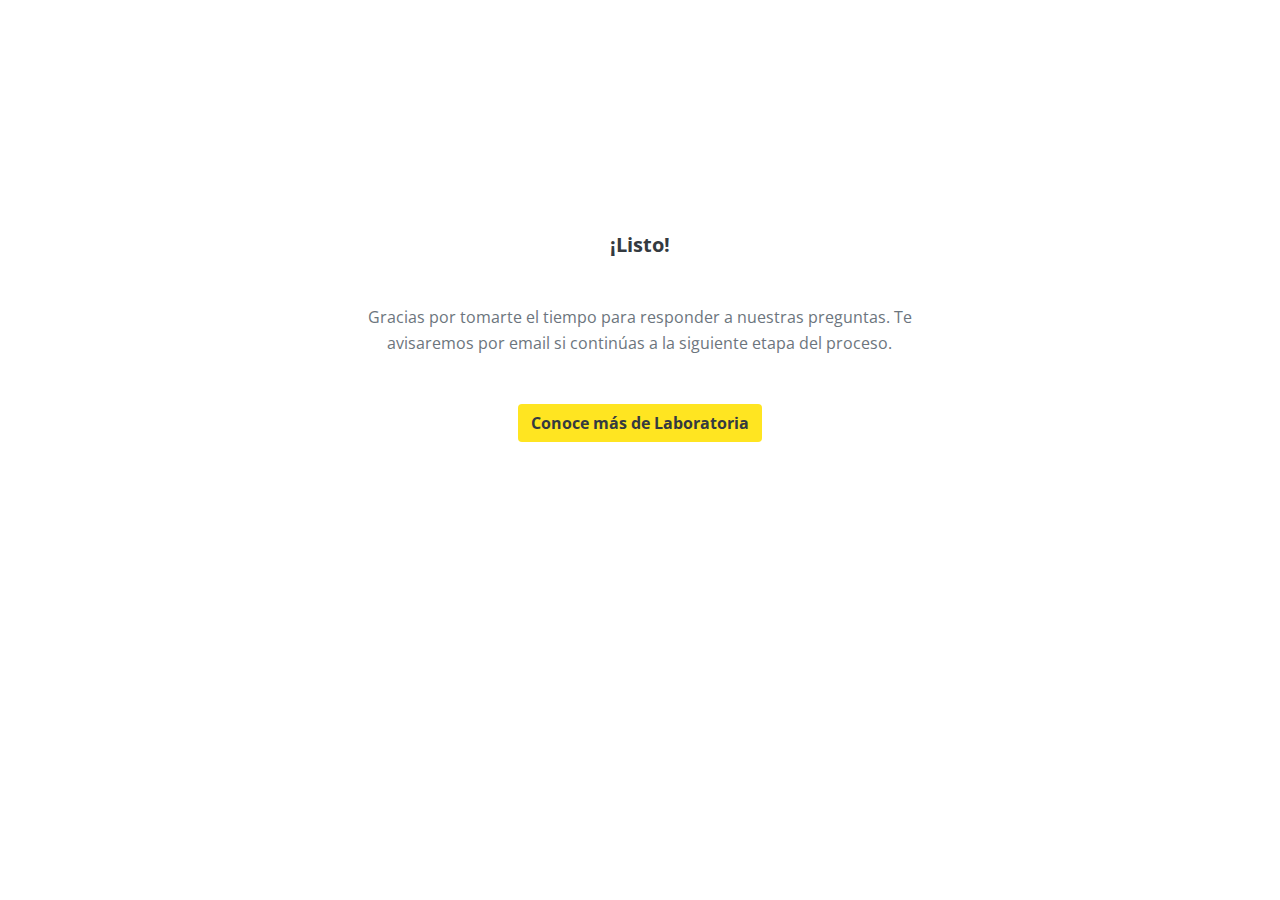
<file: views/finish.html>
<!DOCTYPE html>
<html lang="en">

<head>
  <meta charset="UTF-8">
  <meta name="viewport" content="width=device-width, initial-scale=1, maximum-scale=1">
  <meta http-equiv="X-UA-Compatible" content="ie=edge">
  <title>Finish</title>
  <link href="https://use.fontawesome.com/releases/v5.0.6/css/all.css" rel="stylesheet">
  <link href="https://fonts.googleapis.com/css?family=Bitter|Open+Sans:400,800" rel="stylesheet">
  <link rel="stylesheet" href="https://maxcdn.bootstrapcdn.com/bootstrap/4.0.0/css/bootstrap.min.css" integrity="sha384-Gn5384xqQ1aoWXA+058RXPxPg6fy4IWvTNh0E263XmFcJlSAwiGgFAW/dAiS6JXm"
    crossorigin="anonymous">
  <link rel="stylesheet" href="../css/main.css">
</head>

<body>
  <main class="container d-flex align-items-center justify-content-center vh-75">
    <div class="row">
      <div class="col-sm-8 offset-sm-2">
        <h5 class="text-center text-dark font-weight-bold">¡Listo!</h5>
        <p class="text-center text-secondary my-5 line-height">Gracias por tomarte el tiempo para responder a nuestras preguntas. Te avisaremos por email si continúas a la siguiente
          etapa del proceso.</p>
        <div class="d-flex justify-content-center mt-5">
          <a class="btn bg-yellow text-dark font-weight-bold" href="http://www.laboratoria.la/" role="button">Conoce más de Laboratoria</a>
        </div>
      </div>
    </div>
  </main>

  <script src="https://code.jquery.com/jquery-3.2.1.slim.min.js" integrity="sha384-KJ3o2DKtIkvYIK3UENzmM7KCkRr/rE9/Qpg6aAZGJwFDMVNA/GpGFF93hXpG5KkN"
    crossorigin="anonymous"></script>
  <script src="https://cdnjs.cloudflare.com/ajax/libs/popper.js/1.12.9/umd/popper.min.js" integrity="sha384-ApNbgh9B+Y1QKtv3Rn7W3mgPxhU9K/ScQsAP7hUibX39j7fakFPskvXusvfa0b4Q"
    crossorigin="anonymous"></script>
  <script src="https://maxcdn.bootstrapcdn.com/bootstrap/4.0.0/js/bootstrap.min.js" integrity="sha384-JZR6Spejh4U02d8jOt6vLEHfe/JQGiRRSQQxSfFWpi1MquVdAyjUar5+76PVCmYl"
    crossorigin="anonymous"></script>
</body>

</html>
</file>
<file: css/main.css>
body {
  font-family: 'Open Sans', sans-serif;
}

header {
  font-family: 'Bitter', serif;
}

.flex {
  display: flex;
  justify-content: center;
  align-items: center;
}

.container {
  background-color: #fff;
}

.hero {
  background-image: url('../assets/images/fondo-principal.png');
  background-repeat: no-repeat;
  background-position: center;
  background-size: cover;
}

.text-black {
  color: #000000;
}

.bg-yellow {
  background-color: #FFE521;
}

.bg-magenta {
  background-color: #FF009E;
}

.bg-green {
  background-color: #56F89A;
}

.btn-outline-magenta {
  color: #FF009E;
  background-color: transparent;
  background-image: none;
  border-color: #FF009E;
}

.btn-outline-magenta:hover {
  color: #fff;
  background-color: #FF009E;
  border-color: #FF009E;
}

.vh-100 {
  height: 100vh;
}

.vh-15 {
  height: 15vh;
}

.vh-75 {
  height: 75vh;
}

.line-height {
  line-height: 1.6;
}

.hr-small {
  border: none;
  border-top: 0.2rem solid #FFE521;
  /* border-top: 0.2rem solid #FF009E; */
  width: 4rem;
}

.progress-bar-container {
  margin: 2em 0 1em;
  width: 100%;
}

.progress-counter-container{
  font-size: 0.8em;
  float: right;
}

.user-progress-bar {
  width: 0%;
}

.counter-span {
  margin-right: 0.5em;
}

.uploadcare--widget__button_type_open, .uploadcare--widget__button_type_open:hover, .uploadcare--widget__button_type_open:active, .uploadcare--widget__button_type_open:focus {
  background-color: #FFE521;
  color: #343a40!important;
  font-weight: bold;
  border-radius: 4px;
}

.uploadcare--panel__footer, .uploadcare--preview__back, .uploadcare--camera__button_type_capture, .uploadcare--file__remove, .uploadcare--camera__button_type_cancel-record {
  display: none;
}

.uploadcare--file__progressbar {
  margin-right: 2em;
}

.uploadcare--widget_status_loaded {
  display: none;
}

.uploadcare--dialog__container {
  align-items: center;
  height: 78%;
}
<<<<<<< HEAD
=======

/* Style for Button */

.icon {
  font-size: 1.5rem;
  margin-right: 1rem;
}

.button {
  background-color: #ea4335;
  border-color: #ea4335;
  color: #fff;
  font-weight: 800;
  padding: 0.5rem 1rem;
  margin-bottom: 3rem;
}

.button:active, .button:hover {
  background-color: #ea4335;
  border-color: #ea4335;
  color: #fff;
  font-weight: 800;
  padding: 0.5rem 1rem;
}

.color-title {
  font-weight: 800;
}

.button-none {
  background: none;
  border: 0;
  color: blue;
  cursor: pointer;
  /* cursor: default; */
  font: inherit;
  line-height: normal;
  overflow: visible;
  padding: 0;
  -webkit-user-select: none; 
  -webkit-appearance: button; 
  -moz-user-select: none;
  -ms-user-select: none;
}

@media (min-width: 1200px) {
  .container {
    max-width: 950px;
  }
}
>>>>>>> 2499c36fc353e8bce1f7c07915405df2ecbbed90
</file>
